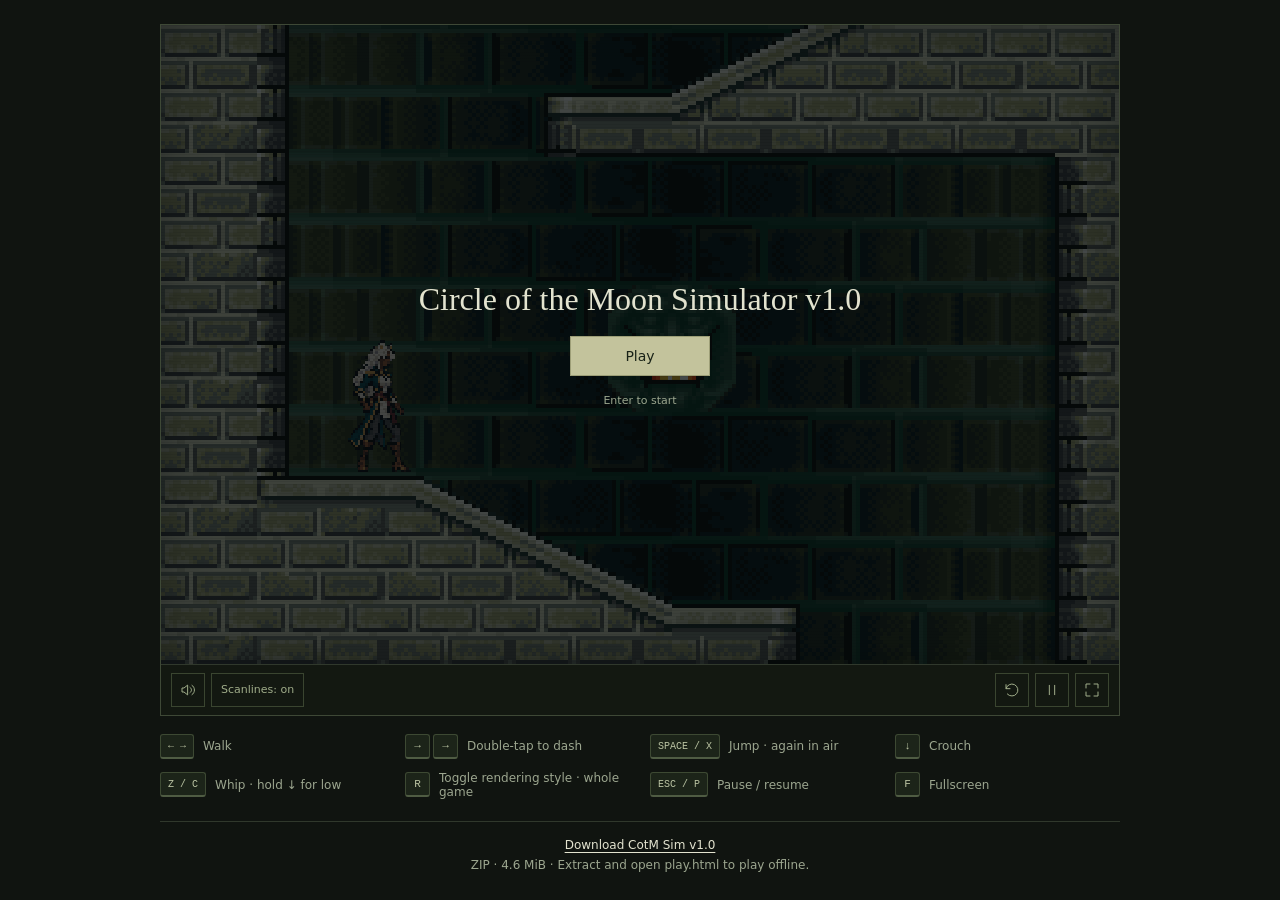
<file: index.html>
<!doctype html>
<html lang="en">
<head>
  <meta charset="utf-8">
  <meta name="viewport" content="width=device-width,initial-scale=1,viewport-fit=cover">
  <meta name="theme-color" content="#101410">
  <title>Circle of the Moon Simulator v1.0</title>
  <link rel="stylesheet" href="style.css">
</head>
<body>
  <main class="shell">
    <section class="cabinet" aria-label="Endless stairway game">
      <div class="viewport" id="viewport">
        <canvas id="game" width="960" height="640" tabindex="0" aria-describedby="controls" aria-label="Endless stairway platform game. Arrows move, X or Space jumps, Z or C uses the whip. Double tap a direction to dash. Press Escape to pause or R to toggle rendering style."></canvas>
        <div class="screen-shade" aria-hidden="true"></div>
        <div class="scanlines" id="scanlines" aria-hidden="true"></div>
        <div class="overlay" id="overlay">
          <h2 id="overlay-title">Circle of the Moon Simulator v1.0</h2>
          <button class="primary" id="begin">Play</button>
          <span class="overlay-hint" id="overlay-hint">Enter to start</span>
        </div>
      </div>
      <div class="player-controls" aria-label="Player controls">
        <div class="tools">
          <button id="sound" class="icon-button" aria-label="Turn music and sound on" title="Original music and sound" aria-pressed="false"><svg viewBox="0 0 24 24" aria-hidden="true"><path d="M11 5 6 9H3v6h3l5 4zM16 9l5 6m0-6-5 6"/></svg></button>
          <button id="crt" class="text-button" aria-pressed="true">Scanlines: on</button>
        </div>
        <div class="tools">
          <button id="restart" class="icon-button" aria-label="Restart game" title="Restart"><svg viewBox="0 0 24 24" aria-hidden="true"><path d="M3 10a9 9 0 1 1 2 8M3 4v6h6"/></svg></button>
          <button id="pause" class="icon-button" aria-label="Pause game" title="Pause (Esc)"><svg viewBox="0 0 24 24" aria-hidden="true"><path d="M8 5v14M16 5v14"/></svg></button>
          <button id="fullscreen" class="icon-button" aria-label="Enter fullscreen" title="Fullscreen (F)"><svg viewBox="0 0 24 24" aria-hidden="true"><path d="M9 3H3v6m12-6h6v6M3 15v6h6m12-6v6h-6"/></svg></button>
        </div>
      </div>
    </section>
    <div class="touch-controls" aria-label="Touch controls">
      <div><button data-key="left" aria-label="Move left">←</button><button data-key="down" aria-label="Crouch">↓</button><button data-key="right" aria-label="Move right">→</button></div><div><button data-key="attack" aria-label="Use whip">WHIP</button><button class="touch-jump" data-key="jump" aria-label="Jump">JUMP</button></div>
    </div>
    <section class="controls" id="controls" aria-label="Controls">
      <div><kbd class="wide-key">← →</kbd><span>Walk</span></div>
      <div><span class="key-pair"><kbd>→</kbd><kbd>→</kbd></span><span>Double-tap to dash</span></div>
      <div><kbd class="wide-key">SPACE / X</kbd><span>Jump · again in air</span></div>
      <div><kbd>↓</kbd><span>Crouch</span></div>
      <div><kbd class="wide-key">Z / C</kbd><span>Whip · hold ↓ for low</span></div>
      <div><kbd>R</kbd><span>Toggle rendering style · whole game</span></div>
      <div><kbd class="wide-key">ESC / P</kbd><span>Pause / resume</span></div>
      <div><kbd>F</kbd><span>Fullscreen</span></div>
    </section>
    <footer style="margin-top:22px;padding-top:16px;border-top:1px solid var(--line);color:var(--muted);font-size:12px;text-align:center">
      <a href="downloads/CotM-Sim-v1.0.zip" download style="color:var(--ink);text-underline-offset:3px">Download CotM Sim v1.0</a>
      <span style="display:block;margin-top:6px">ZIP &middot; 4.6 MiB &middot; Extract and open play.html to play offline.</span>
    </footer>
  </main>
  <script src="level.js"></script>
  <script src="engine.js"></script>
  <script src="enemies/medusa-head.js"></script>
  <script src="enemies/gargoyle.js"></script>
  <script src="enemies.js"></script>
  <script src="combat.js"></script>
  <script src="breakables.js"></script>
  <script src="animation.js"></script>
  <script src="character.js"></script>
  <script src="enemy-sprites.js"></script>
  <script src="enemy-effects.js"></script>
  <script src="enemy-renderer.js"></script>
  <script src="flames.js"></script>
  <script src="enemy-name.js"></script>
  <script src="breakable-renderer.js"></script>
  <script src="costume-effects.js"></script>
  <script src="player-effects.js"></script>
  <script src="renderer.js"></script>
  <script src="display.js"></script>
  <script src="assets/audio/audio-data.js"></script>
  <script src="audio.js"></script>
  <script src="app.js"></script>
</body>
</html>
</file>
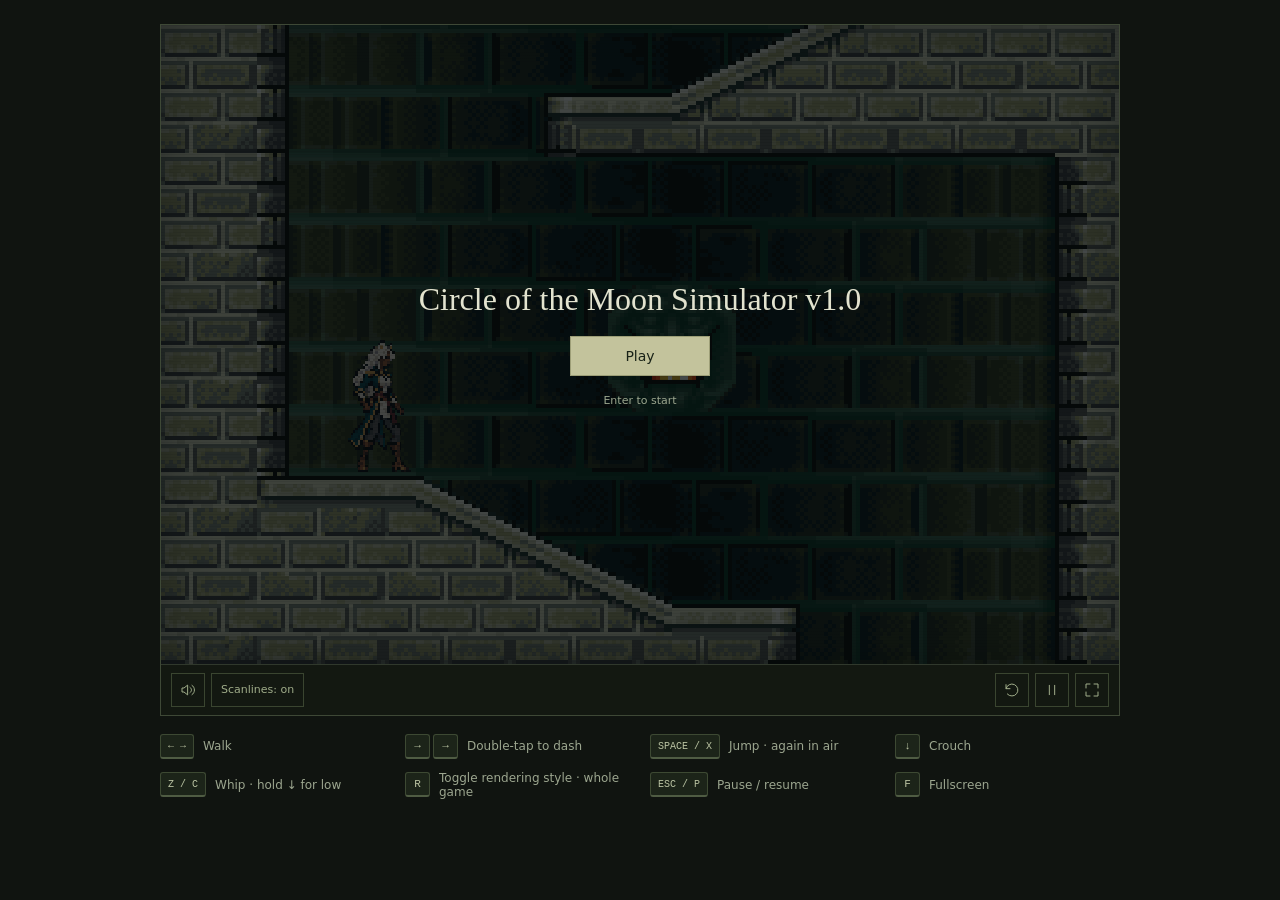
<file: play.html>
<!doctype html>
<html lang="en">
<head>
  <meta charset="utf-8">
  <meta name="viewport" content="width=device-width,initial-scale=1,viewport-fit=cover">
  <meta name="theme-color" content="#101410">
  <title>Circle of the Moon Simulator v1.0</title>
  <link rel="stylesheet" href="style.css">
</head>
<body>
  <main class="shell">
    <section class="cabinet" aria-label="Endless stairway game">
      <div class="viewport" id="viewport">
        <canvas id="game" width="960" height="640" tabindex="0" aria-describedby="controls" aria-label="Endless stairway platform game. Arrows move, X or Space jumps, Z or C uses the whip. Double tap a direction to dash. Press Escape to pause or R to toggle rendering style."></canvas>
        <div class="screen-shade" aria-hidden="true"></div>
        <div class="scanlines" id="scanlines" aria-hidden="true"></div>
        <div class="overlay" id="overlay">
          <h2 id="overlay-title">Circle of the Moon Simulator v1.0</h2>
          <button class="primary" id="begin">Play</button>
          <span class="overlay-hint" id="overlay-hint">Enter to start</span>
        </div>
      </div>
      <div class="player-controls" aria-label="Player controls">
        <div class="tools">
          <button id="sound" class="icon-button" aria-label="Turn music and sound on" title="Original music and sound" aria-pressed="false"><svg viewBox="0 0 24 24" aria-hidden="true"><path d="M11 5 6 9H3v6h3l5 4zM16 9l5 6m0-6-5 6"/></svg></button>
          <button id="crt" class="text-button" aria-pressed="true">Scanlines: on</button>
        </div>
        <div class="tools">
          <button id="restart" class="icon-button" aria-label="Restart game" title="Restart"><svg viewBox="0 0 24 24" aria-hidden="true"><path d="M3 10a9 9 0 1 1 2 8M3 4v6h6"/></svg></button>
          <button id="pause" class="icon-button" aria-label="Pause game" title="Pause (Esc)"><svg viewBox="0 0 24 24" aria-hidden="true"><path d="M8 5v14M16 5v14"/></svg></button>
          <button id="fullscreen" class="icon-button" aria-label="Enter fullscreen" title="Fullscreen (F)"><svg viewBox="0 0 24 24" aria-hidden="true"><path d="M9 3H3v6m12-6h6v6M3 15v6h6m12-6v6h-6"/></svg></button>
        </div>
      </div>
    </section>
    <div class="touch-controls" aria-label="Touch controls">
      <div><button data-key="left" aria-label="Move left">←</button><button data-key="down" aria-label="Crouch">↓</button><button data-key="right" aria-label="Move right">→</button></div><div><button data-key="attack" aria-label="Use whip">WHIP</button><button class="touch-jump" data-key="jump" aria-label="Jump">JUMP</button></div>
    </div>
    <section class="controls" id="controls" aria-label="Controls">
      <div><kbd class="wide-key">← →</kbd><span>Walk</span></div>
      <div><span class="key-pair"><kbd>→</kbd><kbd>→</kbd></span><span>Double-tap to dash</span></div>
      <div><kbd class="wide-key">SPACE / X</kbd><span>Jump · again in air</span></div>
      <div><kbd>↓</kbd><span>Crouch</span></div>
      <div><kbd class="wide-key">Z / C</kbd><span>Whip · hold ↓ for low</span></div>
      <div><kbd>R</kbd><span>Toggle rendering style · whole game</span></div>
      <div><kbd class="wide-key">ESC / P</kbd><span>Pause / resume</span></div>
      <div><kbd>F</kbd><span>Fullscreen</span></div>
    </section>
  </main>
  <script src="level.js"></script>
  <script src="engine.js"></script>
  <script src="enemies/medusa-head.js"></script>
  <script src="enemies/gargoyle.js"></script>
  <script src="enemies.js"></script>
  <script src="combat.js"></script>
  <script src="breakables.js"></script>
  <script src="animation.js"></script>
  <script src="character.js"></script>
  <script src="enemy-sprites.js"></script>
  <script src="enemy-effects.js"></script>
  <script src="enemy-renderer.js"></script>
  <script src="flames.js"></script>
  <script src="enemy-name.js"></script>
  <script src="breakable-renderer.js"></script>
  <script src="costume-effects.js"></script>
  <script src="player-effects.js"></script>
  <script src="renderer.js"></script>
  <script src="display.js"></script>
  <script src="assets/audio/audio-data.js"></script>
  <script src="audio.js"></script>
  <script src="app.js"></script>
</body>
</html>
</file>
<file: style.css>
:root{color-scheme:dark;--bg:#101410;--ink:#e3e3cf;--muted:#9ca68f;--line:#30382c}
*{box-sizing:border-box}
html{min-width:320px;background:var(--bg)}
body{margin:0;min-height:100vh;background:var(--bg);color:var(--ink);font-family:system-ui,sans-serif}
button{-webkit-tap-highlight-color:transparent;font:inherit;cursor:pointer}
button:focus-visible,canvas:focus-visible{outline:2px solid #d6ba85;outline-offset:3px}
.shell{width:calc(100% - 32px);max-width:960px;margin:auto;padding:24px 0}
.cabinet{border:1px solid #3e4836;background:#131811}
.viewport{position:relative;aspect-ratio:3/2;background:#070c08;isolation:isolate;overflow:hidden}
canvas{display:block;width:100%;height:100%;image-rendering:pixelated;image-rendering:crisp-edges;touch-action:none}
.screen-shade{pointer-events:none;position:absolute;inset:0;box-shadow:inset 0 0 50px #0005}
.scanlines{pointer-events:none;position:absolute;inset:0;background:repeating-linear-gradient(0deg,#0000 0 2px,#0002 2px 3px);opacity:.5}
.overlay{position:absolute;inset:0;display:flex;flex-direction:column;align-items:center;justify-content:center;gap:18px;background:#070d0cbf;text-align:center;padding:20px}
.overlay[hidden]{display:none}
.overlay h2{margin:0;font:normal clamp(22px,4vw,32px) Georgia,serif}
.primary{min-width:140px;padding:11px 24px;border:1px solid #9d9e77;background:#c3c39c;color:#192217;font-size:14px}
.primary:hover{background:#dad6ad}
.overlay-hint{font-size:11px;color:var(--muted)}
.player-controls{display:flex;align-items:center;justify-content:space-between;gap:12px;padding:8px 10px;border-top:1px solid var(--line)}
.tools{display:flex;align-items:center;gap:6px}
.icon-button,.text-button{height:34px;border:1px solid #3a4530;background:transparent;color:#a0ad8a}
.icon-button{width:34px;display:grid;place-items:center}
.text-button{padding:0 9px;font-size:11px;white-space:nowrap}
.icon-button:hover,.text-button:hover{background:#293523;color:#d1d5b5}
.icon-button svg{width:16px;height:16px;fill:none;stroke:currentColor;stroke-width:1.5;stroke-linecap:round;stroke-linejoin:round}
.controls{display:grid;grid-template-columns:repeat(auto-fit,minmax(200px,1fr));gap:12px 20px;margin:18px 0 0}
.controls>div{display:flex;align-items:center;gap:9px;font-size:12px;color:var(--muted)}
.key-pair{display:flex;gap:3px}
kbd{flex-shrink:0;display:inline-block;min-width:25px;height:25px;padding:5px;text-align:center;border:1px solid #3d4933;border-bottom:2px solid #4f5c43;border-radius:3px;background:#1c2419;color:#bcc5a4;font:11px 'Courier New',monospace}
.wide-key{font-size:10px;padding:6px 7px 3px}
.touch-controls{display:none}
.viewport:fullscreen{width:100vw;height:100vh;aspect-ratio:auto;display:grid;place-items:center;background:#000}
.viewport:fullscreen canvas{width:min(100vw,150vh);height:auto;max-height:100vh;aspect-ratio:3/2}
.viewport:fullscreen .scanlines{opacity:.4}
@media(min-width:701px){.shell{max-width:clamp(480px,calc((100svh - 220px)*1.5),960px)}}
@media(pointer:coarse){
  .touch-controls{display:flex;align-items:center;justify-content:space-between;gap:12px;margin:16px 0;touch-action:none;user-select:none}
  .touch-controls>div{display:flex;gap:8px}
  .touch-controls button{width:56px;height:50px;background:#263221;border:1px solid #546146;color:#d4d9b6;font-size:22px;touch-action:none}
  .touch-controls button.active{background:#5b6845}
  .touch-controls button[data-key=attack],.touch-controls .touch-jump{width:70px;font:12px 'Courier New',monospace}
}
@media(max-width:460px){
  .shell{width:calc(100% - 16px);padding:12px 0}
  .controls{grid-template-columns:1fr 1fr;gap:14px 12px}
  .controls>div{align-items:flex-start;flex-direction:column;gap:6px;font-size:11px}
  .touch-controls{gap:8px}
  .touch-controls>div{gap:6px}
  .touch-controls button{width:46px}
  .touch-controls button[data-key=attack],.touch-controls .touch-jump{width:64px}
}
</file>
